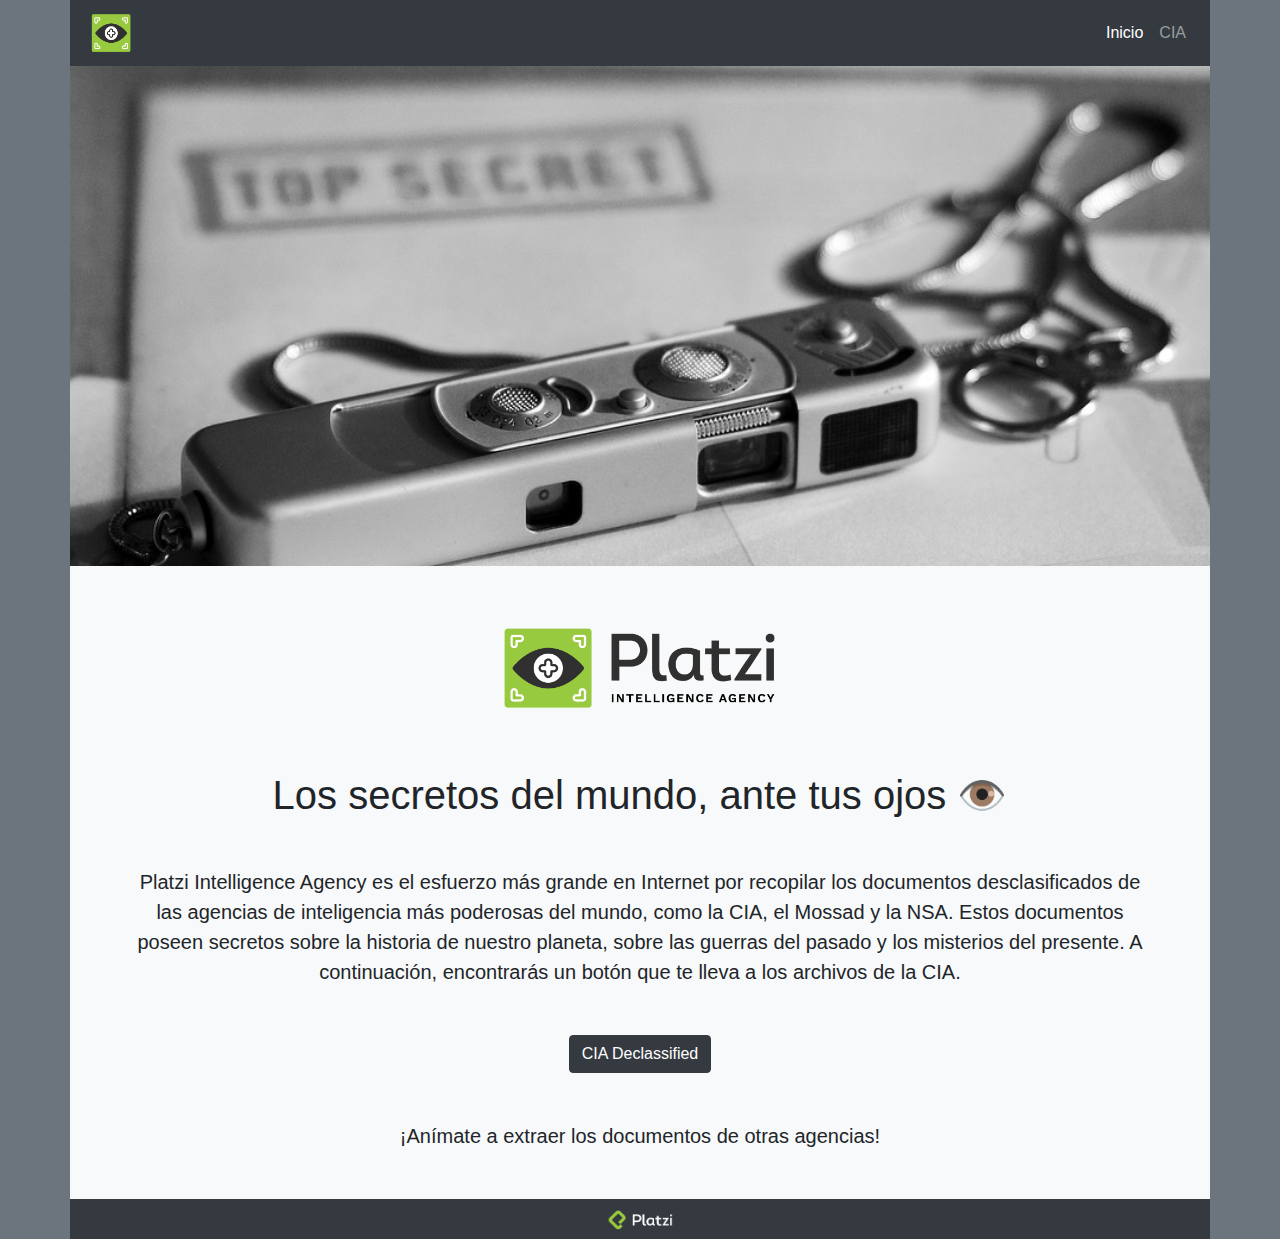
<file: index.html>
<!DOCTYPE html>
<html lang="es">
  <head>
    <meta charset="UTF-8" />
    <meta name="viewport" content="width=device-width, initial-scale=1.0" />
    <title>Platzi Intelligence Agency</title>

    <!-- Own styles -->

    <link rel="stylesheet" href="./src/css/main.css" />

    <!-- Bootstrap  -->

    <link
      rel="stylesheet"
      href="https://stackpath.bootstrapcdn.com/bootstrap/4.4.1/css/bootstrap.min.css"
      integrity="sha384-Vkoo8x4CGsO3+Hhxv8T/Q5PaXtkKtu6ug5TOeNV6gBiFeWPGFN9MuhOf23Q9Ifjh"
      crossorigin="anonymous"
    />
  </head>
  <body class="bg-secondary">
    <div class="container">
      <div class="row">
        <div class="col">
          <!-- Header -->
          <div class="row">
            <div class="col p-0">
              <nav class="navbar navbar-expand-lg navbar-dark bg-dark">
                <a class="navbar-brand p-0" href="./">
                  <img
                    src="./src/img/isotipo.png"
                    width="50"
                    height="50"
                    class="d-inline-block align-top"
                    alt="logo"
                  />
                </a>
                <button
                  class="navbar-toggler"
                  type="button"
                  data-toggle="collapse"
                  data-target="#navbarTogglerDemo02"
                  aria-controls="navbarTogglerDemo02"
                  aria-expanded="false"
                  aria-label="Toggle navigation"
                >
                  <span class="navbar-toggler-icon"></span>
                </button>

                <div class="collapse navbar-collapse" id="navbarTogglerDemo02">
                  <ul class="navbar-nav ml-auto mt-2 mt-lg-0">
                    <li class="nav-item active">
                      <a class="nav-link" href="./"
                        >Inicio <span class="sr-only">(current)</span></a
                      >
                    </li>
                    <li class="nav-item">
                      <a class="nav-link" href="./cia">CIA</a>
                    </li>
                  </ul>
                </div>
              </nav>
            </div>
          </div>

          <!-- Header end -->

          <!-- Hero -->

          <div class="row">
            <div class="col p-0 w-100" style="max-height: 500px;">
              <div
                id="carouselExampleFade"
                class="carousel slide carousel-fade h-100"
                data-ride="carousel"
              >
                <div class="carousel-inner h-100">
                  <div class="carousel-item active">
                    <img
                      src="./src/img/spy.jpg"
                      class="d-block w-100 cover"
                      alt="Imagen 1 del hero"
                    />
                  </div>
                  <div class="carousel-item">
                    <img
                      src="./src/img/spy2.jpg"
                      class="d-block w-100 cover"
                      alt="Imagen 2 del hero"
                    />
                  </div>
                  <div class="carousel-item">
                    <img
                      src="./src/img/spy3.jpg"
                      class="d-block w-100 cover"
                      alt="Imagen 3 del hero"
                    />
                  </div>
                </div>
              </div>
            </div>
          </div>

          <!-- Hero end -->

          <!-- Body -->

          <div class="row bg-light">
            <div class="col d-flex flex-column align-items-center">
              <img
                class="my-5"
                src="./src/img/logo-1.png"
                alt="logo"
                style="width: 300px;"
              />
              <h1 class="mb-5 text-center">
                Los secretos del mundo, ante tus ojos 👁
              </h1>
              <p class="home_text mx-lg-5 mb-5 text-center">
                Platzi Intelligence Agency es el esfuerzo más grande en Internet
                por recopilar los documentos desclasificados de las agencias de
                inteligencia más poderosas del mundo, como la CIA, el Mossad y
                la NSA. Estos documentos poseen secretos sobre la historia de
                nuestro planeta, sobre las guerras del pasado y los misterios
                del presente. A continuación, encontrarás un botón que te lleva
                a los archivos de la CIA.
              </p>
              <a class="btn btn-dark mb-5" href="./cia" role="button"
                >CIA Declassified</a
              >
              <p class="home_text text-center mx-lg-5 mb-5">
                ¡Anímate a extraer los documentos de otras agencias!
              </p>
            </div>
          </div>

          <!-- Body end -->

          <!-- Footer start -->

          <footer class="row bg-dark" style="height: 40px;">
            <div
              class="col d-flex flex-row justify-content-center align-items-center p-0"
            >
              <a href="https://platzi.com" class="platzi_logo" target="_blank">
                <img
                  width="20"
                  src="src/img/platzi-isotipo.png"
                  alt="Isotipo de Platzi"
                />
                <img
                  height="20"
                  src="src/img/platzi-logotipo.png"
                  alt="Logotipo de Platzi"
                />
              </a>
            </div>
          </footer>

          <!-- Footer end -->
        </div>
      </div>
    </div>

    <!-- Bootstrap -->

    <script
      src="https://code.jquery.com/jquery-3.4.1.slim.min.js"
      integrity="sha384-J6qa4849blE2+poT4WnyKhv5vZF5SrPo0iEjwBvKU7imGFAV0wwj1yYfoRSJoZ+n"
      crossorigin="anonymous"
    ></script>
    <script
      src="https://cdn.jsdelivr.net/npm/popper.js@1.16.0/dist/umd/popper.min.js"
      integrity="sha384-Q6E9RHvbIyZFJoft+2mJbHaEWldlvI9IOYy5n3zV9zzTtmI3UksdQRVvoxMfooAo"
      crossorigin="anonymous"
    ></script>
    <script
      src="https://stackpath.bootstrapcdn.com/bootstrap/4.4.1/js/bootstrap.min.js"
      integrity="sha384-wfSDF2E50Y2D1uUdj0O3uMBJnjuUD4Ih7YwaYd1iqfktj0Uod8GCExl3Og8ifwB6"
      crossorigin="anonymous"
    ></script>
  </body>
</html>
</file>
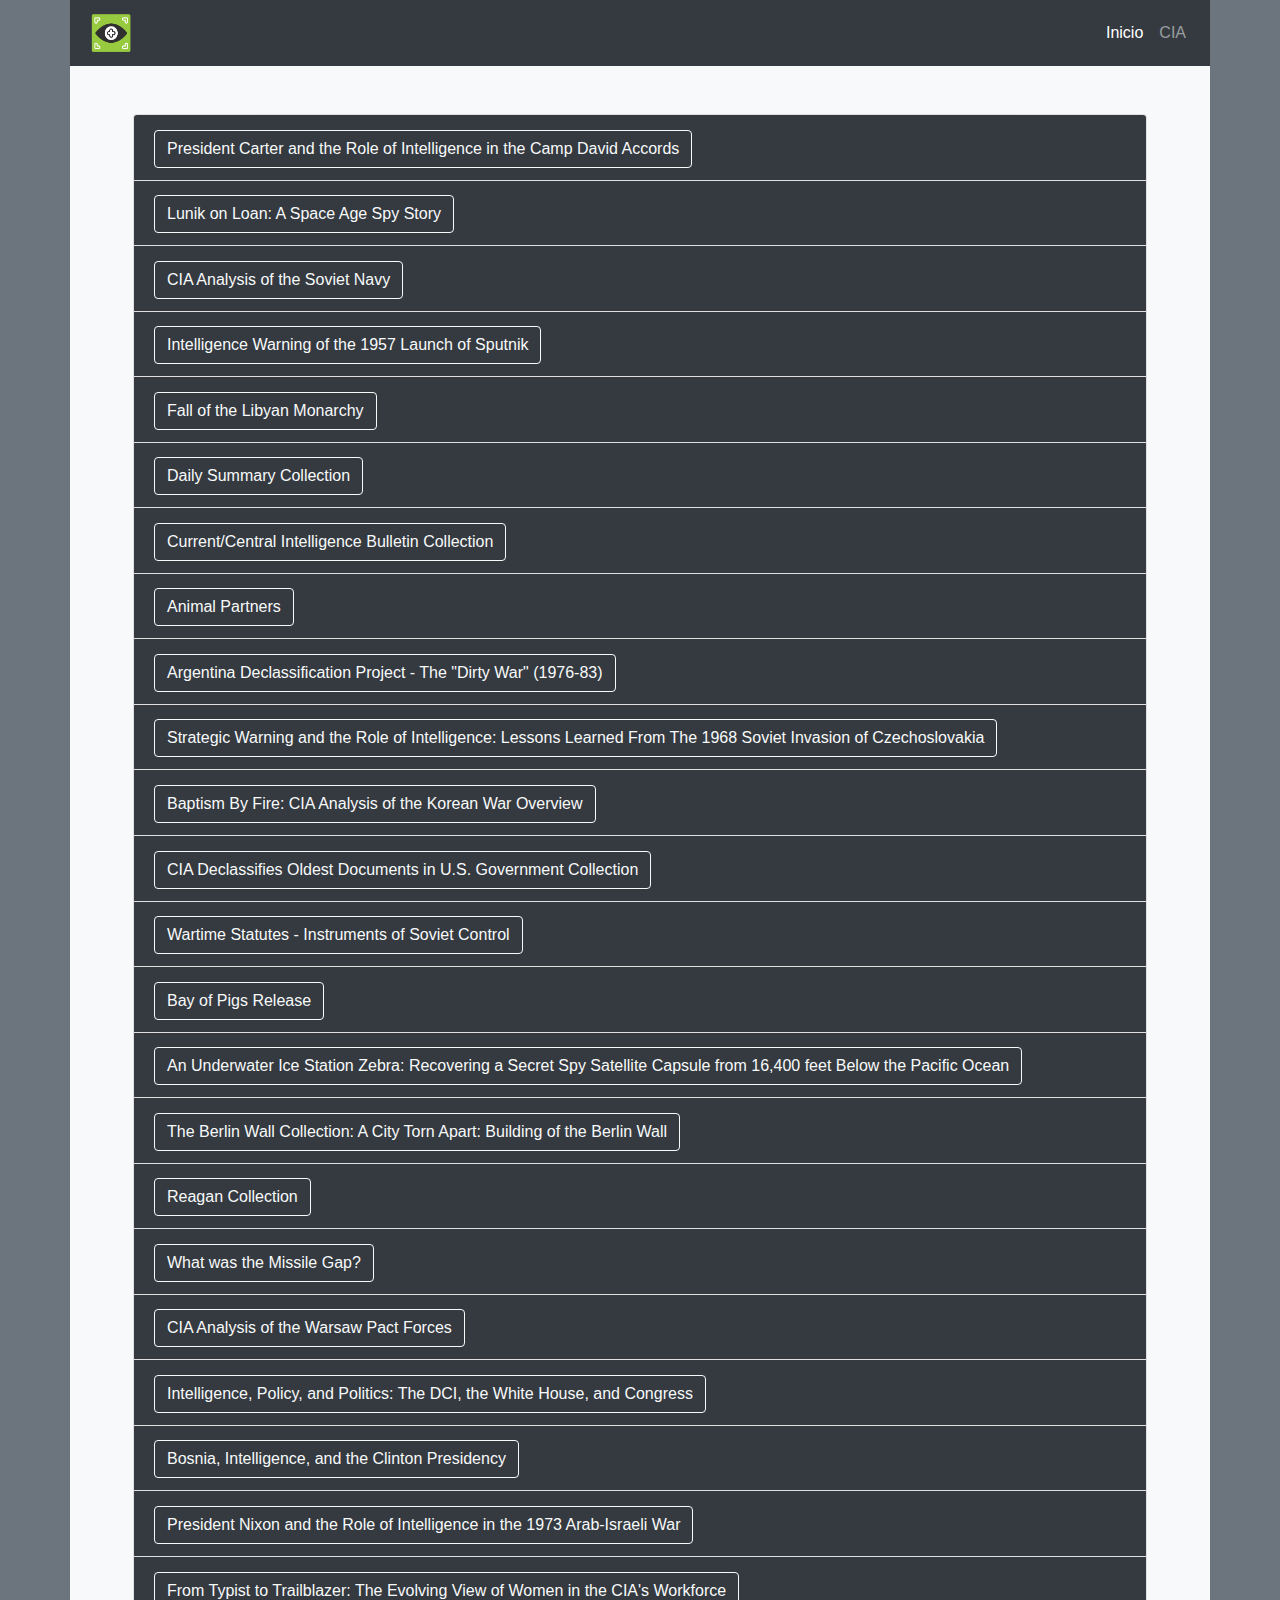
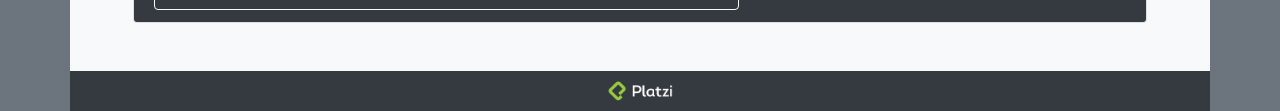
<file: cia/index.html>
<!DOCTYPE html>
<html lang="es">
  <head>
    <meta charset="UTF-8" />
    <meta name="viewport" content="width=device-width, initial-scale=1.0" />
    <title>Platzi Intelligence Agency</title>

    <!-- Own styles -->

    <link rel="stylesheet" href="../src/css/main.css" />

    <!-- Bootstrap  -->

    <link
      rel="stylesheet"
      href="https://stackpath.bootstrapcdn.com/bootstrap/4.4.1/css/bootstrap.min.css"
      integrity="sha384-Vkoo8x4CGsO3+Hhxv8T/Q5PaXtkKtu6ug5TOeNV6gBiFeWPGFN9MuhOf23Q9Ifjh"
      crossorigin="anonymous"
    />
  </head>
  <body class="bg-secondary">
    <div class="container">
      <div class="row">
        <div class="col">
          <!-- Header -->
          <div class="row">
            <div class="col p-0">
              <nav class="navbar navbar-expand-lg navbar-dark bg-dark">
                <a class="navbar-brand p-0" href="../">
                  <img
                    src="../src/img/isotipo.png"
                    width="50"
                    height="50"
                    class="d-inline-block align-top"
                    alt="logo"
                  />
                </a>
                <button
                  class="navbar-toggler"
                  type="button"
                  data-toggle="collapse"
                  data-target="#navbarTogglerDemo02"
                  aria-controls="navbarTogglerDemo02"
                  aria-expanded="false"
                  aria-label="Toggle navigation"
                >
                  <span class="navbar-toggler-icon"></span>
                </button>

                <div class="collapse navbar-collapse" id="navbarTogglerDemo02">
                  <ul class="navbar-nav ml-auto mt-2 mt-lg-0">
                    <li class="nav-item active">
                      <a class="nav-link" href="../"
                        >Inicio <span class="sr-only">(current)</span></a
                      >
                    </li>
                    <li class="nav-item">
                      <a class="nav-link" href="../cia">CIA</a>
                    </li>
                  </ul>
                </div>
              </nav>
            </div>
          </div>

          <!-- Header end -->

          <!-- Body -->

          <div class="row bg-light">
            <div class="col d-flex flex-column align-items-center">
              <div
                class="accordion my-5 mx-lg-5 px-lg-5 w-100"
                id="accordion"
              ></div>
            </div>
          </div>

          <!-- Body end -->

          <!-- Footer start -->

          <footer class="row bg-dark" style="height: 40px;">
            <div
              class="col d-flex flex-row justify-content-center align-items-center p-0"
            >
              <a href="https://platzi.com" class="platzi_logo" target="_blank">
                <img
                  width="20"
                  src="../src/img/platzi-isotipo.png"
                  alt="Isotipo de Platzi"
                />
                <img
                  height="20"
                  src="../src/img/platzi-logotipo.png"
                  alt="Logotipo de Platzi"
                />
              </a>
            </div>
          </footer>

          <!-- Footer end -->
        </div>
      </div>
    </div>

    <!-- Bootstrap -->

    <script
      src="https://code.jquery.com/jquery-3.4.1.slim.min.js"
      integrity="sha384-J6qa4849blE2+poT4WnyKhv5vZF5SrPo0iEjwBvKU7imGFAV0wwj1yYfoRSJoZ+n"
      crossorigin="anonymous"
    ></script>
    <script
      src="https://cdn.jsdelivr.net/npm/popper.js@1.16.0/dist/umd/popper.min.js"
      integrity="sha384-Q6E9RHvbIyZFJoft+2mJbHaEWldlvI9IOYy5n3zV9zzTtmI3UksdQRVvoxMfooAo"
      crossorigin="anonymous"
    ></script>
    <script
      src="https://stackpath.bootstrapcdn.com/bootstrap/4.4.1/js/bootstrap.min.js"
      integrity="sha384-wfSDF2E50Y2D1uUdj0O3uMBJnjuUD4Ih7YwaYd1iqfktj0Uod8GCExl3Og8ifwB6"
      crossorigin="anonymous"
    ></script>

    <!-- CIA Fetch data -->

    <script src="./fetchData.js"></script>
  </body>
</html>
</file>
<file: src/css/main.css>
/* Some stuff */

.cover {
  object-fit: cover !important;
}

.home_text {
  font-size: 20px;
}

.platzi_logo {
  text-decoration: none !important;
}
</file>
